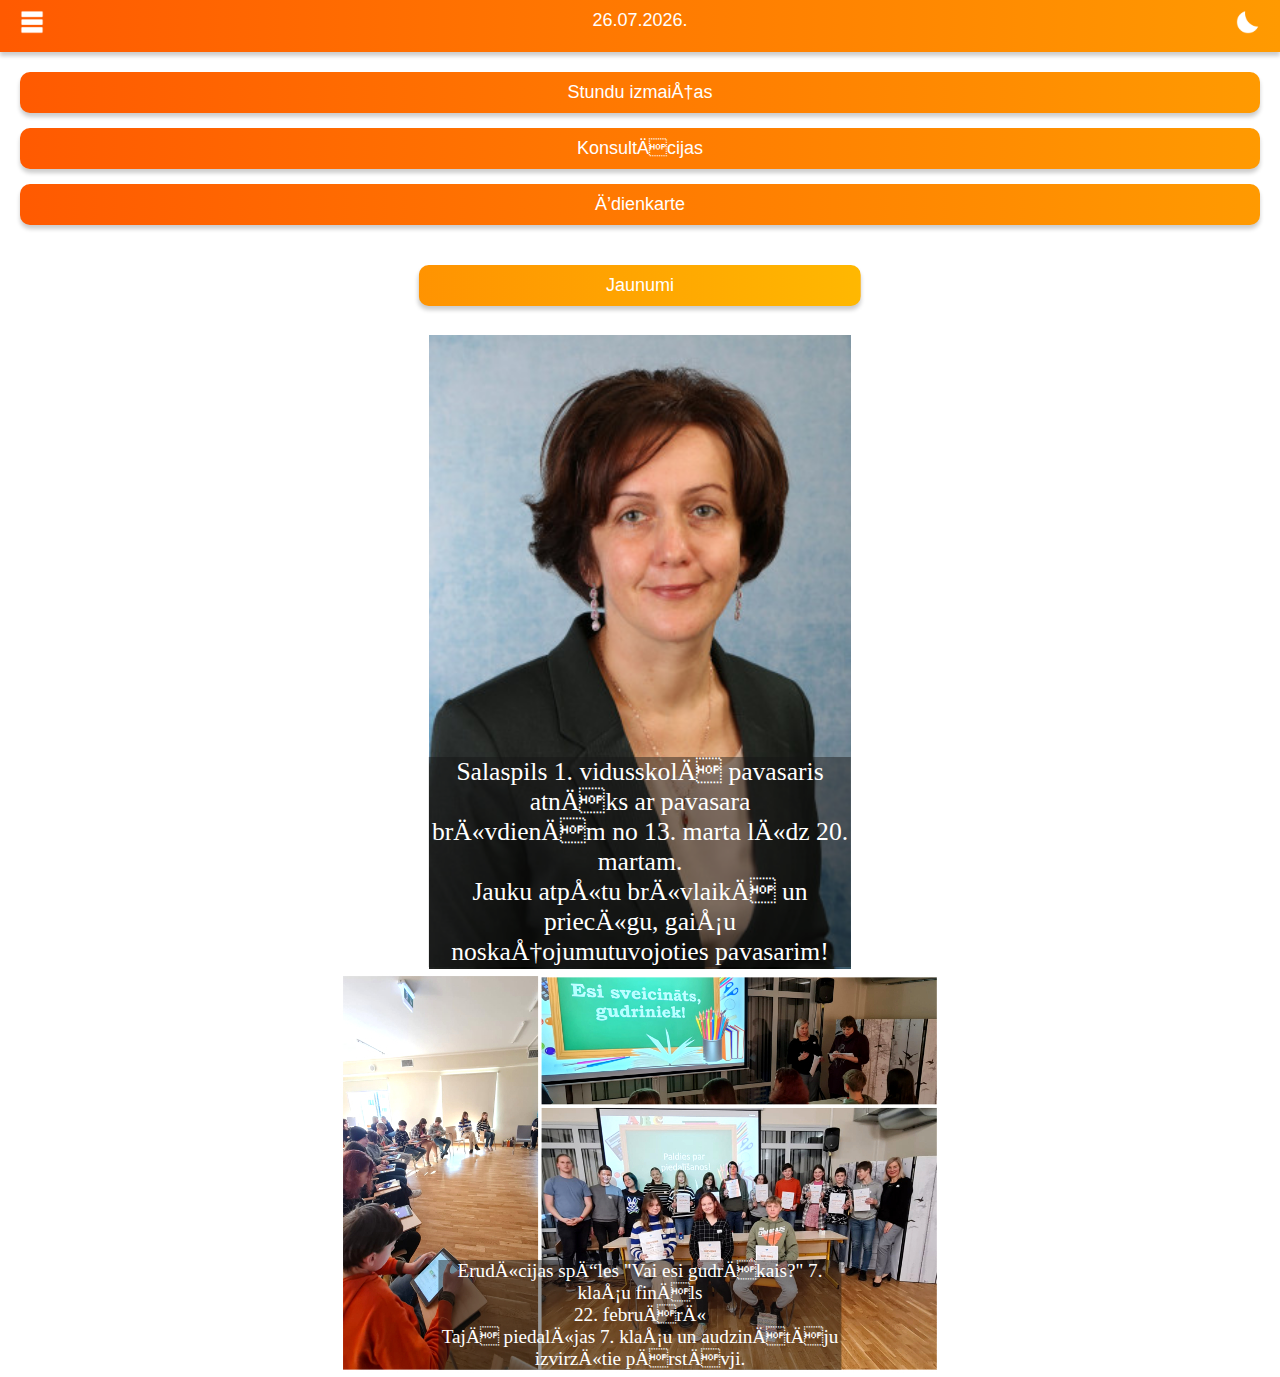
<file: index.html>
<!DOCTYPE html>
<html>

<head <meta charset="utf-8">
    <meta name="viewport" content="width=device-width">
    <title>Salaspils 1. Vidusskola</title>
    <link href="style.css" rel="stylesheet" type="text/css" />
</head>

<body>
    <div id="mySidenav" class="sidenav">
        <a href="javascript:void(0)" class="closebtn" onclick="closeNav()">&times;</a>
        <div class="menukasteaktualitates"> <a id='tst' href="#">Aktualitātes</a> </div>
        <div class="menukastemacibas"><a id='tst' href="#">Mācības</a></div>
        <div class="menukasteadarbs"><a id='tst' href="#">Ārpusklases darbs</a></div>
        <div class="menukastenorm"><a id='tst' href="#">Normativie</a></div>
        <div class="menukastemums"><a id='tst' href="#">Par mums</a></div>
        <div class="menukastegadi"><a id='tst' href="#">Iepriekšējie gadi</a></div>
    </div>
    <div id='transparent' class='overlay'></div>

    <div class="topnav">
        <input class="menu" type="image" onclick="openNav()" src="/icon/menu.png" width="24" height="24">
        <a id='date'>Datums</a>

        <input id="mode" class="mode" type="image" onclick="mode()" src="/icon/moon.png" width="24" height="24">
    </div>

    <script src="topbar.js"></script>

    <a class='test'
        href="https://docs.google.com/document/d/e/2PACX-1vSp0GdL8UyUrkjhY-SAHToBqxETyjuwPSyQrFTHmjRi1dx7lAi1zPLUH9GBCCFBR1DJPikJ0DPJgNmv/pub">
        <div class="topizmainas">
            <p class='header-a'>Stundu izmaiņas</p>
    </a>
    </div></a>
    <a class="test"
        href="https://s1vsk-my.sharepoint.com/:x:/g/personal/silvija_s1vsk_lv/Efv9b_VhLbRPnp6QdrUiJM0BUu2ZhxCAMzkTH6DM5sPjsQ?rtime=HHx18WcO20g">
        <div class="topkonsultacijas">
            <p class="header-a">Konsultācijas</p>
        </div>

    </a>
    <a href="https://www.s1vsk.lv/skola/10-12.pdf" class='test'>
        <div class="topedienkarte">
            <p class="header-a">Ēdienkarte</p>
        </div>
    </a>


    <div class="topjaunumi"><a>Jaunumi</a></div>


    <div class="container">
        <div> <img id="direktore_marts" type="image" src="/foto/direktore_marts.jpg" />
            <div class="top-left">
                <div>Salaspils 1. vidusskolā pavasaris atnāks ar pavasara</div>
                <div>brīvdienām no 13. marta līdz 20. martam.</div>
                <div>Jauku atpūtu brīvlaikā un priecīgu, gaišu</div>
                <div> noskaņojumutuvojoties pavasarim!</div>
            </div>
        </div>

                <div> <img id="gudrs7" type="image" src="/foto/gudrs7.jpg" />
            <div class="top-right">
                <div>Erudīcijas spēles "Vai esi gudrākais?" 7. klašu fināls</div>
                <div>22. februārī</div>
                <div>Tajā piedalījas 7. klašu un audzinātāju izvirzītie pārstāvji.</div>
            </div>
        </div>
    </div>
</body>

</html>
</file>
<file: style.css>
html, body {
  min-height: 100%;
  width: 100%;
  margin: 0;
  background-color: white;
}

.topnav {
background: linear-gradient(90deg, rgba(255, 0, 0, 0.35) 0%, rgba(255, 184, 0, 0.35) 100%), #FF8A01;
box-shadow: 0px 4px 4px rgba(0, 0, 0, 0.2);
border-radius: 0px;
  padding: 10px 10px;
  position: relative;
  font-family: sans-serif;
  font-size: 18px;
  text-align: center;
  color: rgb(255,255,255);
height: 32px;
  
}

.topizmainas {
    border-radius: 10px;
  overflow: hidden;
background: linear-gradient(90deg, rgba(255, 0, 0, 0.35) 0%, rgba(255, 184, 0, 0.35) 100%), #FF8A01;
box-shadow: 0px 4px 4px rgba(0, 0, 0, 0.2);
  padding: 10px 10px;
  
  font-family: sans-serif;
  font-size: 18px;
  text-align: center;
    color: rgb(255,255,255);

    margin-top: 20px;
    margin-left: 20px;
    margin-right: 20px;
}

.topkonsultacijas {
    border-radius: 10px;
  overflow: hidden;
background: linear-gradient(90deg, rgba(255, 0, 0, 0.35) 0%, rgba(255, 184, 0, 0.35) 100%), #FF8A01;
box-shadow: 0px 4px 4px rgba(0, 0, 0, 0.2);
  padding: 10px 10px;
  
  font-family: sans-serif;
  font-size: 18px;
  text-align: center;
  color: rgb(255,255,255);

    margin-top: 15px;
    margin-left: 20px;
    margin-right: 20px;
}

.topedienkarte {
    border-radius: 10px;
  overflow: hidden;
background: linear-gradient(90deg, rgba(255, 0, 0, 0.35) 0%, rgba(255, 184, 0, 0.35) 100%), #FF8A01;
box-shadow: 0px 4px 4px rgba(0, 0, 0, 0.2);
  padding: 10px 10px;
  
  font-family: sans-serif;
  font-size: 18px;
  text-align: center;
  color: rgb(255,255,255);
    
    margin-top: 15px;
    margin-left: 20px;
    margin-right: 20px;
}

.topjaunumi {
    border-radius: 10px;
  position: absolute;
  left: 50%;
  transform: translate(-50%, 0);
    width: 33vw;
  overflow: hidden;
background: linear-gradient(90.55deg, rgba(255, 1, 1, 0.2) 0%, rgba(255, 184, 0, 0.2) 100%), #FFB801;
box-shadow: 0px 4px 4px rgba(0, 0, 0, 0.2);
  padding: 10px 10px;
  
  font-family: sans-serif;
  font-size: 18px;
  text-align: center;
  color: rgb(255,255,255);
    
   margin-top: 40px;
}


.menu {
    position: absolute;
    left: 20px;
} 

.mode {
    position: absolute;
    right: 20px;
}

.bilde {
    display: block;
  margin-left: auto;
  margin-right: auto;
    width: 30%;
}

.header-a {
    text-decoration: none;
    color: white;
    padding: 0px;
    margin: 0;
}

.test {
    padding: 0;
    margin: 0;
    text-decoration: none;
}

/* ---------------------- SIDE MENU STILS -------------------------- */
/* The side navigation menu */
.sidenav {
  margin-top: 32 px; 
  height: 100%; /* 100% Full-height */
  width: 0; /* 0 width - change this with JavaScript */
  position: fixed; /* Stay in place */
  z-index: 10; /* Stay on top */
  left: 0;
  background-color:  #ffffff;
  overflow-x: hidden; /* Disable horizontal scroll */
  padding-top: 60px; /* Place content 60px from the top */
  transition: 0.7s; /* 0.5 second transition effect to slide in the sidenav */
}

/* The navigation menu links */
.sidenav a {
text-align: left;
  padding: 8px 8px 8px 32px;
  text-decoration: none;
  font-size: 20px;
  font-family: sans-serif;
  color: #ffffff;
  display: block;
}

/* When you mouse over the navigation links, change their color */
.sidenav a:hover {
  color: #000000;
}

/* Position and style the close button (top right corner) */
.sidenav .closebtn {
  position: absolute;
  top: 0;
  color: #FF8A01 ;
  right: 25px;
  font-size: 36px;
  margin-left: 50px;
}

/* On smaller screens, where height is less than 450px, change the style of the sidenav (less padding and a smaller font size) */
@media screen and (max-height: 450px) {
  .sidenav {padding-top: 15px;}
  .sidenav a {font-size: 18px;}
}


.header-a {
    text-decoration: none;
    color: white;
    padding: 0px;
    margin: 0;
}
.menukasteaktualitates{
    display: block;
    width: 90% ; 
    margin-bottom: 10px;
    height: 40px;
    background: linear-gradient(90deg, rgba(255, 0, 0, 0.35) 0%, rgba(255, 184, 0, 0.35) 100%), #FF8A01;
    
}
.menukastemacibas{
    display: block;
    width: 90% ; 
    margin-bottom: 10px;
    height: 40px;
    background: linear-gradient(90deg, rgba(255, 0, 0, 0.35) 0%, rgba(255, 184, 0, 0.35) 100%), #FF8A01;
    
}
.menukasteadarbs{
    display: block;
    width: 90% ; 
    margin-bottom: 10px;
    height: 40px;
    background: linear-gradient(90deg, rgba(255, 0, 0, 0.35) 0%, rgba(255, 184, 0, 0.35) 100%), #FF8A01;
    
}

.menukastenorm{
    display: block;
    width: 90% ; 
    margin-bottom: 10px;
    height: 40px;
    background: linear-gradient(90deg, rgba(255, 0, 0, 0.35) 0%, rgba(255, 184, 0, 0.35) 100%), #FF8A01;
    
}
.menukastemums{
    display: block;
    width: 90% ; 
    margin-bottom: 10px;
    height: 40px;
    background: linear-gradient(90deg, rgba(255, 0, 0, 0.35) 0%, rgba(255, 184, 0, 0.35) 100%), #FF8A01;
    
}
.menukastegadi{
    display: block;
    width: 90% ; 
    margin-bottom: 10px;
    height: 40px;
    background: linear-gradient(90deg, rgba(255, 0, 0, 0.35) 0%, rgba(255, 184, 0, 0.35) 100%), #FF8A01;
    
}

.overlay {
    right: 0;
    position: absolute;
    width: 100vw;
    height: 100vh;
    background-color: rgba(128,128,128, 0.6);
    z-index: 2;
    visibility: hidden;
}

/* -------------------------------------------------------------------- */

.container {
    margin-top: 20px;
  position: relative;
  text-align: center;
  color: white;
}

.top-left {
  position: absolute;
  left: 50%;
  width: 33vw;
  transform: translate(-50%, 0);
  background: rgba(19, 19, 19, 0.45);
    bottom: 410px;

  font-size: 2vw;
}

#direktore_marts {
    width: 33vw;
    margin-top: 90px;
}

.top-right {
  position: absolute;
  left: 50%;
  width: 31.5vw;
  transform: translate(-50%, 0);
  background: rgba(19, 19, 19, 0.45);
    bottom: 7px;

  font-size: 1.5vw;
}

#gudrs7.jpg {
    width: 33vw;
    margin-top: 200px;
}
</file>
